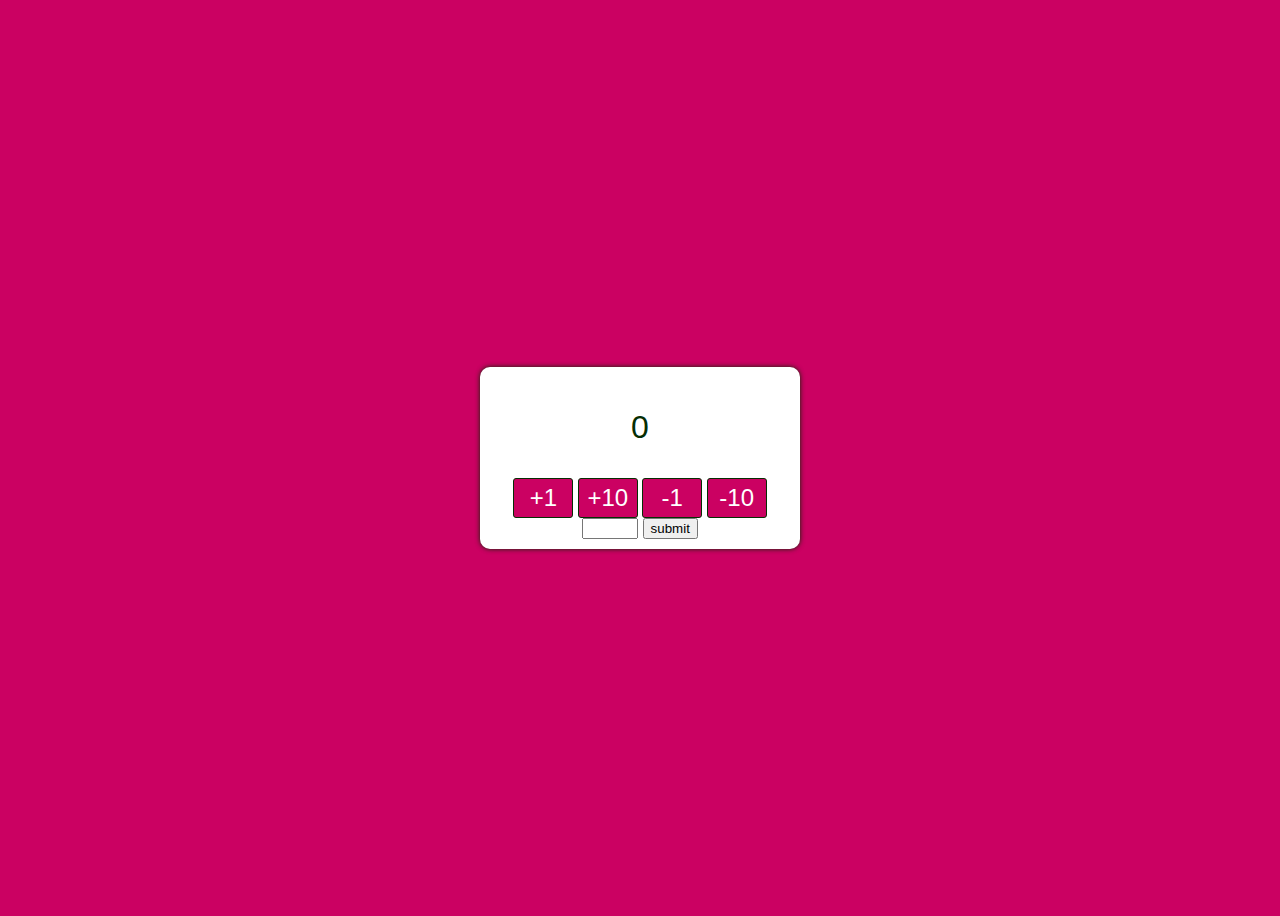
<file: counter-starter/index.html>
<!DOCTYPE html>

<html lang="en">
    <head>
        <meta charset="utf-8" />
        <meta
            name="viewport"
            content="width=device-width, initial-scale=1, shrink-to-fit=no"
        />
        <title>Counter</title>
        <link rel="stylesheet" href="styles.css" />
    </head>

    <body>
        <div id="wrapper">
            <p id="number">0</p>
            <div id="button-wrapper"></div>
            <input type="button" value="+1" id="addition" onclick="add(1)" />
            <input type="button" value="+10" id="addition" onclick="add(10)" />
            <input type="button" value="-1" id="subtraction" onclick="subtract(1)"/>
            <input type="button" value="-10" id="subtraction" onclick="subtract(10)"/>
            <input type="number" id="number1" min="1" max="20" />
            <button type="button" onclick="add2(InputEvent)">submit</button>
        </div>
        <script src="script.js"></script>
    </body>
</html>
</file>
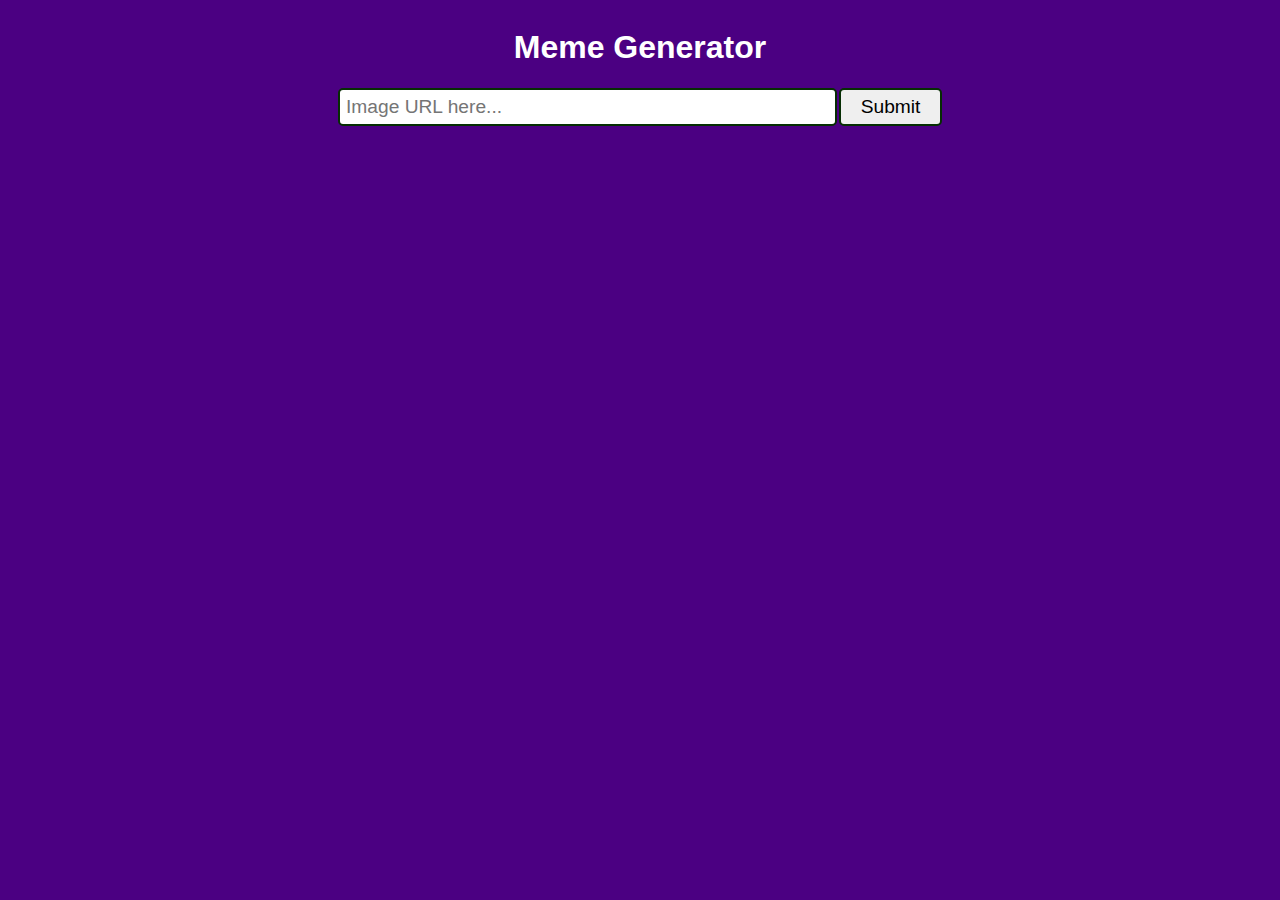
<file: meme-generator-starter/index.html>
<!DOCTYPE html>

<html lang="en">
    <head>
        <meta charset="utf-8" />
        <meta
            name="viewport"
            content="width=device-width, initial-scale=1, shrink-to-fit=no"
        />
        <title>Meme Generator</title>
        <link rel="stylesheet" href="styles.css" />
    </head>

    <body>
        <h1>Meme Generator</h1>
        <div id="image-url-input" class="inputs">
            <input id="image-url" type="text" placeholder="Image URL here..." />
            <input type="button" value="Submit" onclick="getImage()"/>
        </div>
    <div id="meme-builder">
        <div id="meme-image-wrapper">
            <!-- <img id="meme-image" src="" alt="meme"/> -->
            <h2 id="top-text"></h2>
            <h2 id="bottom-text"></h2>
        </div>
        <div id="top-text-wrapper" class="inputs">
            <input id="top-text-input" type="text" placeholder="Top text." />
            <input type="button" value="Submit" onclick="addTopText()" />
        </div>
        <div id="bottom-text-wrapper" class="inputs">
            <input id="bottom-text-input" type="text" placeholder="Bottom text." />
            <input type="button" value="Submit" onclick="addBottomText()" />
        </div>
    
    </div>

        <script src="script.js"></script>
    </body>
</html>
</file>
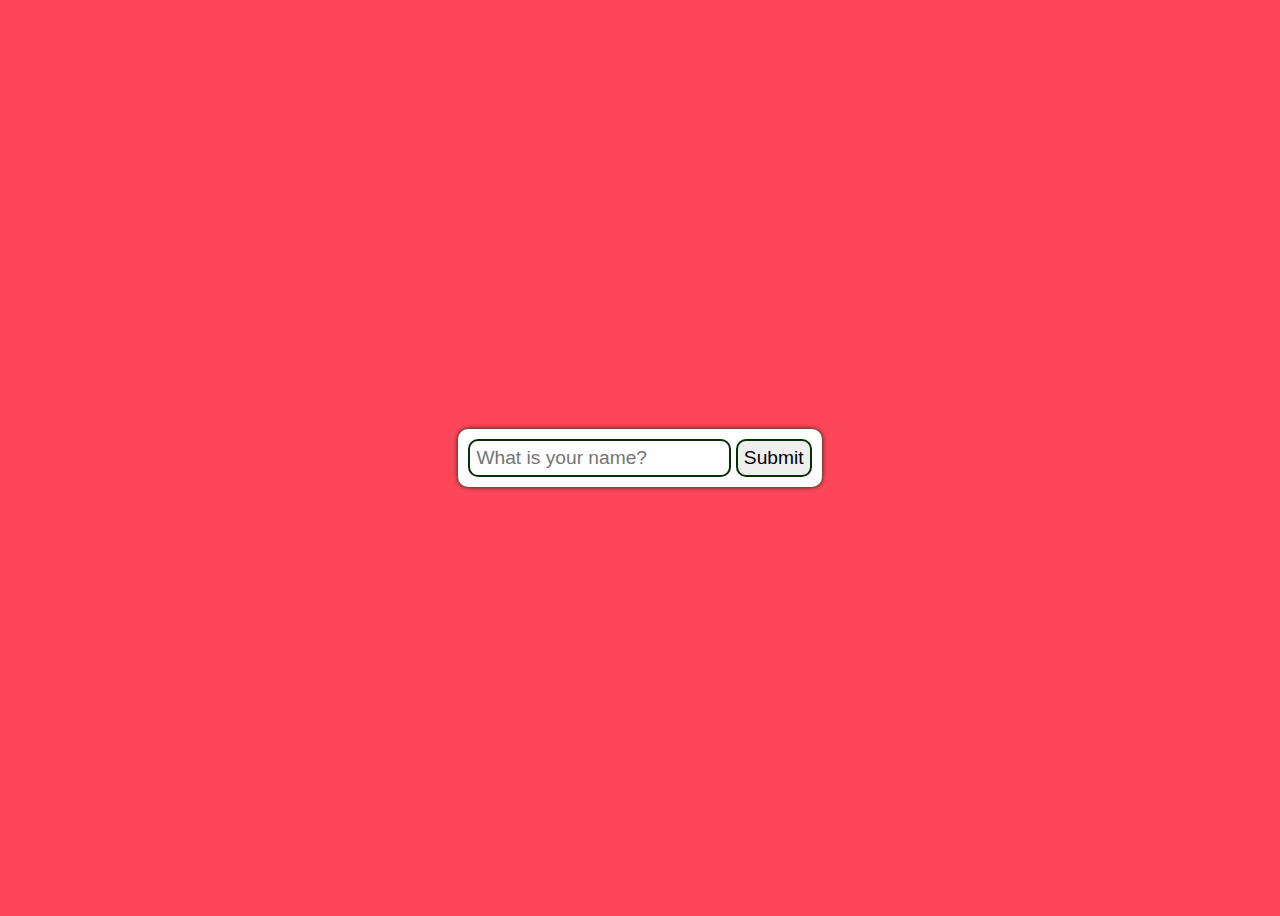
<file: playground-starter/index.html>
<!DOCTYPE html>

<html lang="en">
    <head>
        <meta charset="utf-8" />
        <meta
            name="viewport"
            content="width=device-width, initial-scale=1, shrink-to-fit=no"
        />
        <title>Playground</title>
        <link rel="stylesheet" href="styles.css" />
    </head>

    <body>
        <div id="wrapper">
            <div id="name-input">
                <input
                    id="name-text"
                    type="text"
                    placeholder="What is your name?"
                />
                <input type="button" value="Submit" onclick="showName()" />
            </div>
        </div>
    </body>

    <script src="script.js"></script>
</html>
</file>
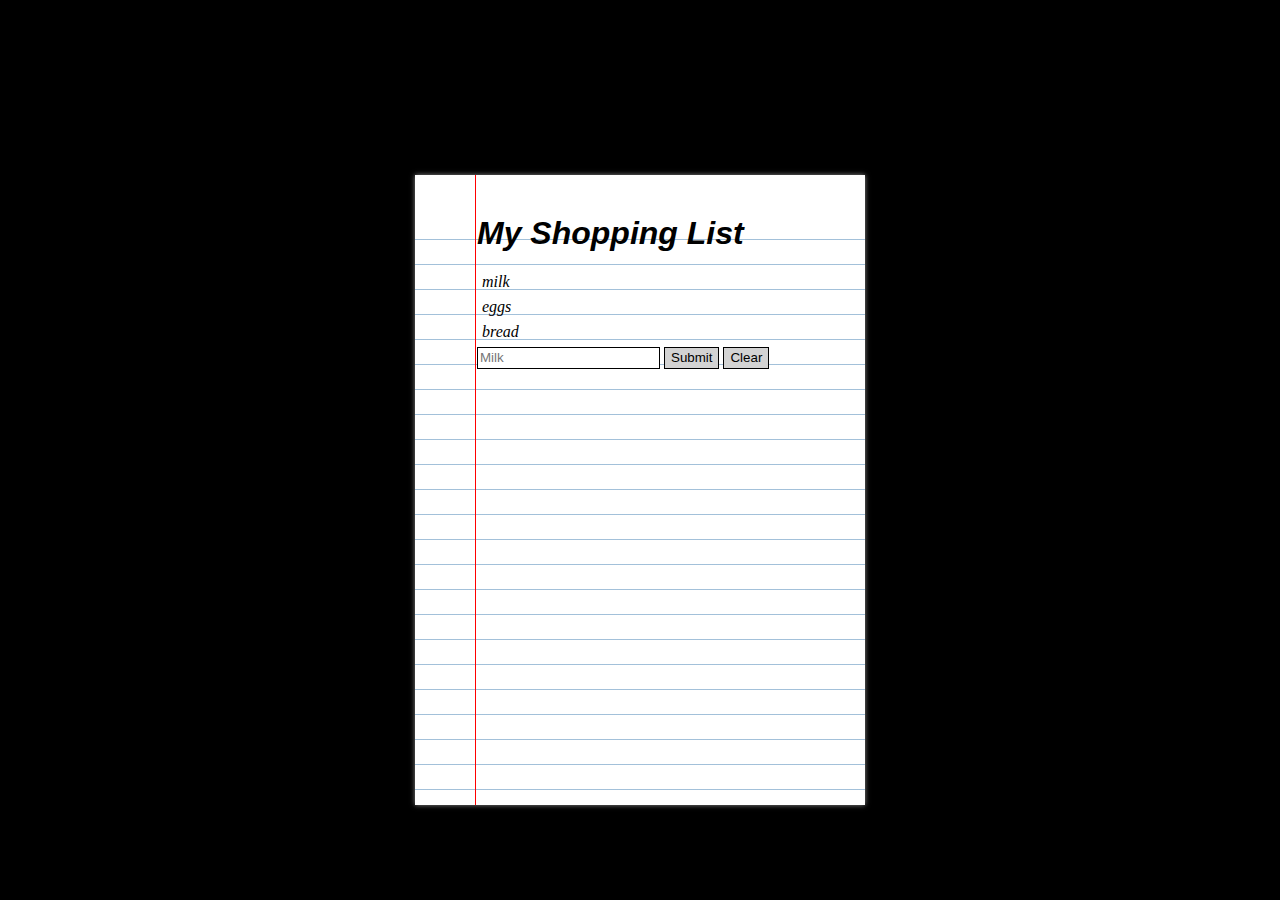
<file: shopping-list-starter/index.html>
<!DOCTYPE html>

<html lang="en">
    <head>
        <meta charset="utf-8" />
        <meta
            name="viewport"
            content="width=device-width, initial-scale=1, shrink-to-fit=no"
        />
        <title>Shopping List</title>
        <link rel="stylesheet" href="styles.css" />
    </head>

    <body>
        <div id="paper">
            <div id="content-area">
                <h1>My Shopping List</h1>
                <ul id="shopping-list-items"></ul>
                <div id="inputs">
                    <div id="new-item-input">
                        <input
                            id="new-item-text"
                            type="text"
                            placeholder="Milk"
                        />
                        <input
                            id="new-item-button"
                            type="button"
                            value="Submit"
                            onclick="addItem()"
                        />
                        <input
                            id="remove-list-button"
                            type="button"
                            value="Clear"
                            onclick="deleteList()"
                        />
                    </div>
                </div>
            </div>
        </div>
        <script src="script.js"></script>
    </body>
</html>
</file>
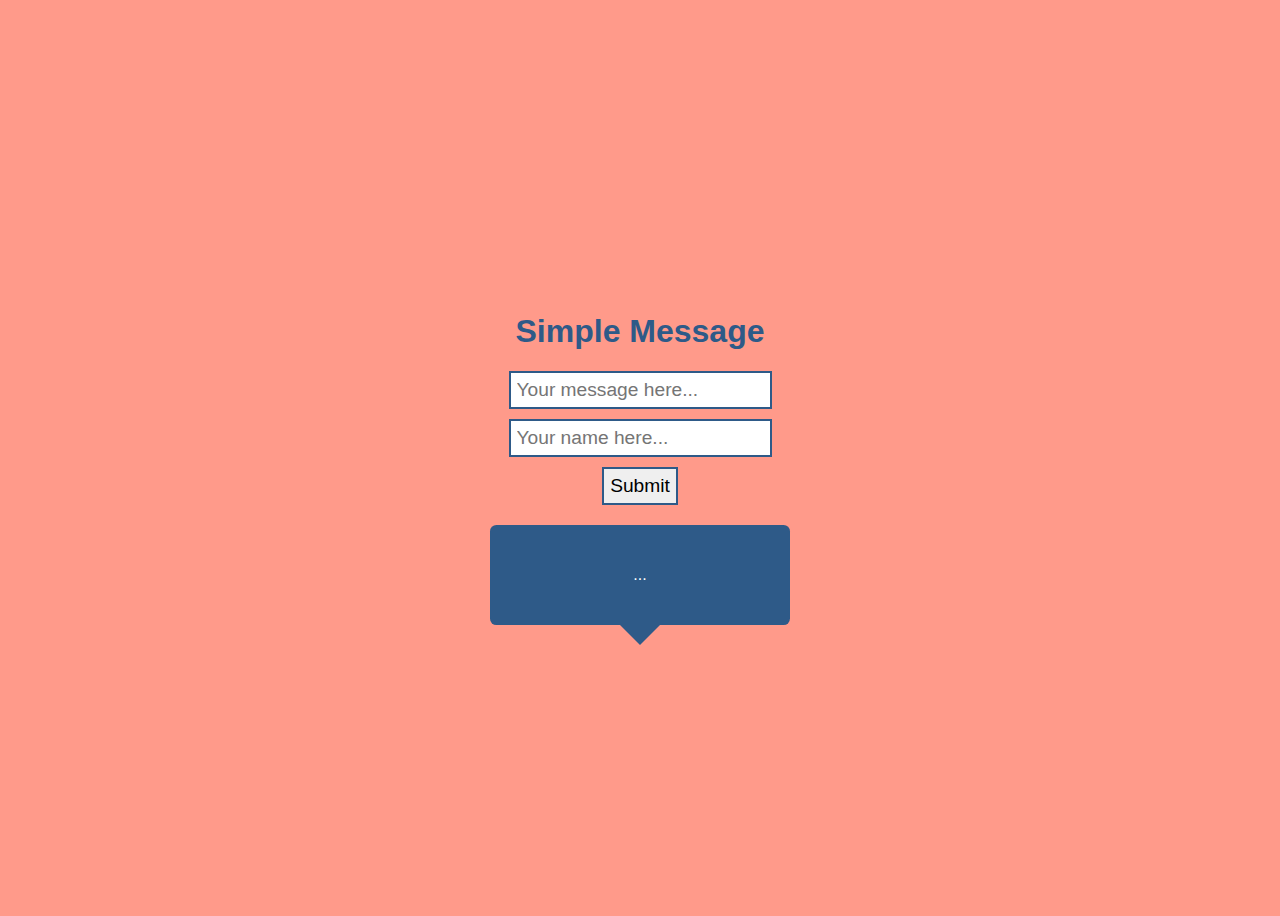
<file: simple-message-starter/index.html>
<!DOCTYPE html>

<html lang="en">
    <head>
        <meta charset="utf-8" />
        <meta
            name="viewport"
            content="width=device-width, initial-scale=1, shrink-to-fit=no"
        />
        <title>Simple Message</title>
        <link rel="stylesheet" href="styles.css" />
    </head>

    <body>
        <h1>Simple Message</h1>
        <div id="message-input">
            <input
                id="message-text"
                type="text"
                placeholder="Your message here..."
            />
                <input
                id="message-text2"
                type="text"
                placeholder="Your name here..."
            />
            <input type="button" value="Submit" onclick="showMessage()" />
        </div>
        <div id="output"></div>
        <script src="script.js"></script>
    </body>
</html>
</file>
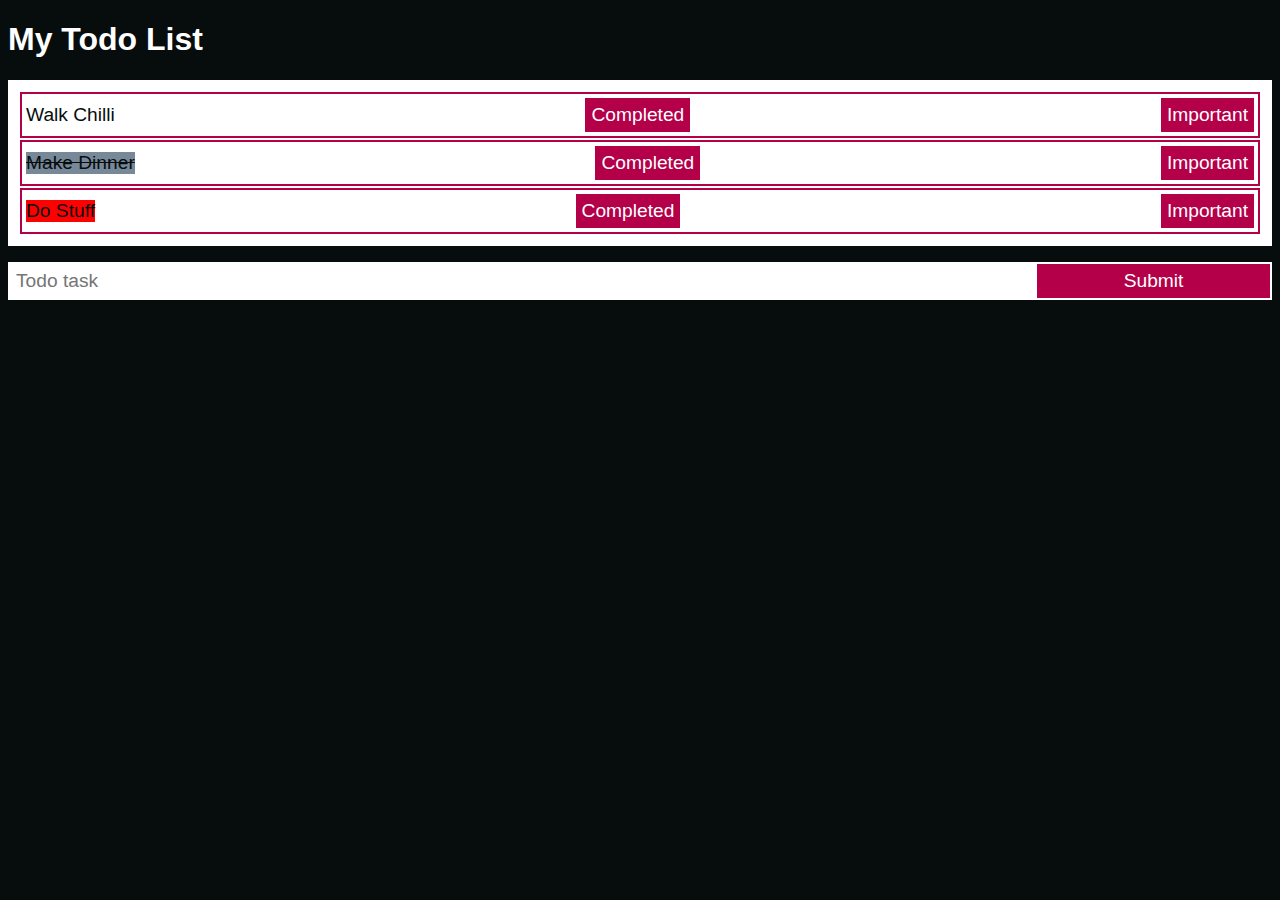
<file: todo-list-starter/index.html>
<!DOCTYPE html>

<html lang="en">
    <head>
        <meta charset="utf-8" />
        <meta
            name="viewport"
            content="width=device-width, initial-scale=1, shrink-to-fit=no"
        />
        <title>Todo List</title>
        <link rel="stylesheet" href="styles.css" />
    </head>

    <body>
        <h1>My Todo List</h1>
        <ul id="todo-list"></ul>
        <div id="new-task-input">
            <input id="new-task-text" type="text" placeholder="Todo task" />
            <input
                id="new-task-button"
                type="button"
                value="Submit"
                onclick="addTask()"
            />
        </div>
        <script src="script.js"></script>
    </body>
</html>
</file>
<file: counter-starter/styles.css>
body {
    background-color: #cb0162;
    font-family: sans-serif;
    color: #062e03;
    text-align: center;
    height: 100vh;
    display: flex;
    justify-content: center;
    align-items: center;
    flex-direction: column;
}

#wrapper {
    width: 300px;
    padding: 10px;
    background-color: #fff;
    border-radius: 10px;
    box-shadow: 0px 0px 5px #062e03;
}

#wrapper p {
    font-size: 2rem;
}

input[type="button"] {
    border: 1px solid #062e03;
    background-color: #cb0162;
    color: #fff;
    border-radius: 3px;
    padding: 2px;
    font-size: 1.5rem;
    width: 60px;
    height: 40px;
}

input[type="button"]:hover {
    box-shadow: 0px 0px 5px #062e03;
}
</file>
<file: meme-generator-starter/styles.css>
body {
    background-color: indigo;
    font-family:'Franklin Gothic Medium', sans-serif ;
    color: white;
    text-shadow: 2px;
    text-align: center;
    display: flex;
    flex-direction: column;
    align-items: center;
}

input {
    font-size: 1.2rem;
    border: 2px solid #062e03;
    padding: 6px;
}

.inputs {
    display: flex;
    justify-content: space-between;
    width: 604px;
}

.inputs input[type="text"] {
    flex-basis: 80%;
}

.inputs input[type="button"] {
    flex-grow: 1;
    margin-left: 2px;
}

input {
    border-radius: 5px;
}

input:hover {
    box-shadow: 0px 0px 4px #062e03;
    background-color: powderblue;
}

h2 {
    margin: 0;
    font-size: 48px;
    font-family: Impact, Haettenschweiler, "Arial Narrow Bold", sans-serif;
    font-weight: bold;
    -webkit-text-stroke: 2px black;
    -webkit-text-fill-color: white;
    position: absolute;
    width: 100%;
    text-align: center;
}

#meme-image-wrapper {
    position: relative;
}

#bottom-text-wrapper {
    margin-top: 10px;
}

#top-text {
    top: 0;
}

#bottom-text {
    bottom: 0;
}

#meme-image {
    display: block;
    height: 400px;
    width: 600px;
    margin: 20px 0;
    border: 2px solid #062e03;
    object-fit: cover;
}

#meme-builder {
    display: none;
}
</file>
<file: playground-starter/styles.css>
body {
    background-color: #fd4659;
    font-family: sans-serif;
    color: #062e03;
    text-align: center;
    height: 100vh;
    display: flex;
    justify-content: center;
    align-items: center;
    flex-direction: column;
}

#wrapper {
    padding: 10px;
    background-color: #fff;
    border-radius: 10px;
    box-shadow: 0px 0px 5px #062e03;
}

#wrapper p {
    font-size: 2rem;
}

input {
    font-size: 1.2rem;
    border: 2px solid #062e03;
    border-radius: 10px;
    padding: 6px;
}
</file>
<file: shopping-list-starter/styles.css>
body {
    background-color: black;
    font-family: serif;
    margin: 10px;
}

h1 {
    font-family: sans-serif;
}

#paper {
    position: absolute;
    height: 600px;
    width: 450px;
    margin: -275px -225px;
    left: 50%;
    top: 50%;
    background-color: #fff;
    color: #000;
    box-shadow: 0px 0px 5px 0px #888;
    padding-bottom: 30px;
}

#paper::before {
    content: "";
    position: absolute;
    height: 100%;
    left: 60px;
    width: 1px;
    background-color: red;
}

#content-area {
    margin-top: 40px;
    width: 100%;
    height: 580px;
    background-image: repeating-linear-gradient(
        white 0px,
        white 24px,
        steelblue 25px
    );
}

h1 {
    margin-bottom: 17px;
}

h1,
ul {
    margin-left: 62px;
    font-style: italic;
}

ul {
    padding-left: 0;
    line-height: 25px;
    margin-bottom: 0;
}

li {
    list-style: none;
    padding-left: 5px;
}

#inputs {
    margin: 0px 0 0 62px;
    line-height: 25px;
}

input {
    border: 1px solid #000;
}

input[type="text"] {
    height: 18px;
}

input[type="button"] {
    height: 22px;
    background-color: lightgray;
}

input[type="button"]:hover {
    box-shadow: 0px 0px 3px grey;
}
</file>
<file: simple-message-starter/styles.css>
body {
    background-color: #ff9a8a;
    font-family: sans-serif;
    color: #2e5a88;
    text-align: center;
    height: 100vh;
    display: flex;
    justify-content: center;
    align-items: center;
    flex-direction: column;
}

#message-input {
    width: 300px;
}

input {
    font-size: 1.2rem;
    border: 2px solid #2e5a88;
    padding: 6px;
    margin-bottom: 10px;
}

.speech-bubble {
    width: 300px;
    min-height: 100px;
    margin-top: 10px;
    position: relative;
    background: #2e5a88;
    border-radius: 0.4em;
    display: flex;
    justify-content: center;
    align-items: center;
}

.speech-bubble p {
    font-size: 1rem;
    color: #fff;
    margin: 10px;
}

.speech-bubble:after {
    content: "";
    position: absolute;
    bottom: 0;
    left: 50%;
    width: 0;
    height: 0;
    border: 20px solid transparent;
    border-top-color: #2e5a88;
    border-bottom: 0;
    margin-left: -20px;
    margin-bottom: -20px;
}
</file>
<file: todo-list-starter/styles.css>
body {
    background-color: #070d0d;
    font-family: sans-serif;
    color: #fff;
}

ul {
    padding: 10px;
    background-color: #fff;
}

li {
    display: flex;
    justify-content: space-between;
    align-items: center;
    border: 2px solid #b30049;
    padding: 2px;
    margin: 2px;
    color: #070d0d;
    font-size: 1.2rem;
}

p {
    margin: 2px;
}

#new-task-input {
    display: flex;
    width: 100%;
    justify-content: space-between;
    background-color: #fff;
}

input {
    font-size: 1.2rem;
    border: 2px solid #fff;
    padding: 6px;
}

input[type="text"] {
    flex-basis: 80%;
}
input[type="button"]#new-task-button {
    flex-grow: 1;
}

input[type="button"] {
    background: #b30049;
    color: #fff;
}

.complete {
    text-decoration: line-through;
}

.important {
    background-color: red;
}

.complete {
    text-decoration: line-through;
    background-color: lightslategray;
}
</file>
